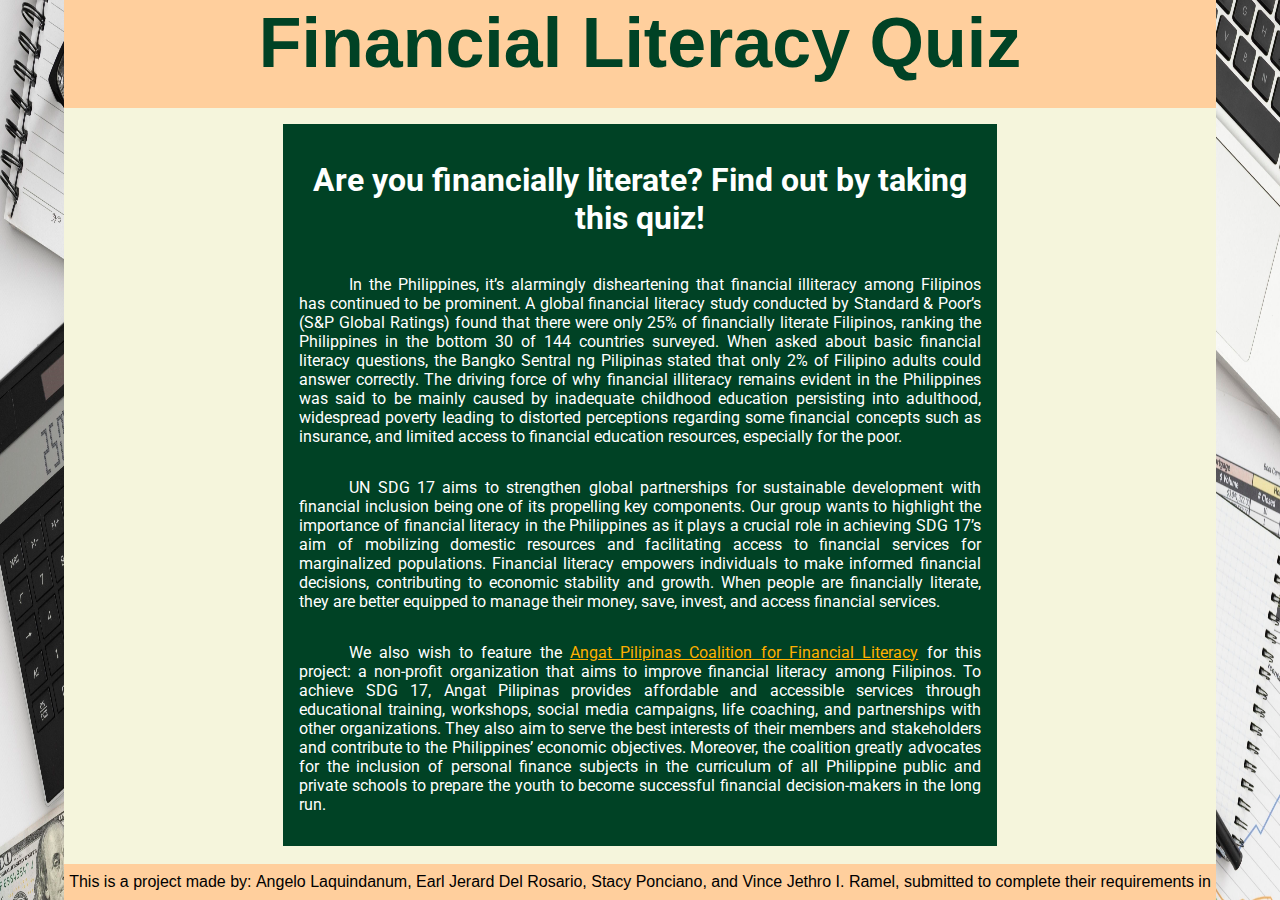
<file: index.html>
<html>
    <head>
        <title>Financial Literacy Quiz</title>
            <frameset cols="5%,90%,5%" frameborder="no" framespacing="0">
                <frame src="Pages/sidebar.html" frameborder="0" noresize="noresize" scrolling="no"></frame>
                <frameset rows="12%, 84%, 4%" frameborder="no" framespacing="0">
                    <frame src ="Pages/topbar.html" frameborder="0" noresize="noresize" scrolling="no"></frame>
                    <frame name="contentframe" src="Pages/welcome.html" frameborder="0" noresize="noresize" scrolling="yes" framespacing="0"></frame>
                    <frame src="Pages/bottombar.html" frameborder="0" noresize="noresize" framespacing="0" scrolling="no"></frame>
                </frameset>
                <frame src="Pages/sidebar2.html" frameborder="0" noresize="noresize" scrolling="no"></frame>
            </frameset>
        </frameset>
    </head>
</html>
</file>
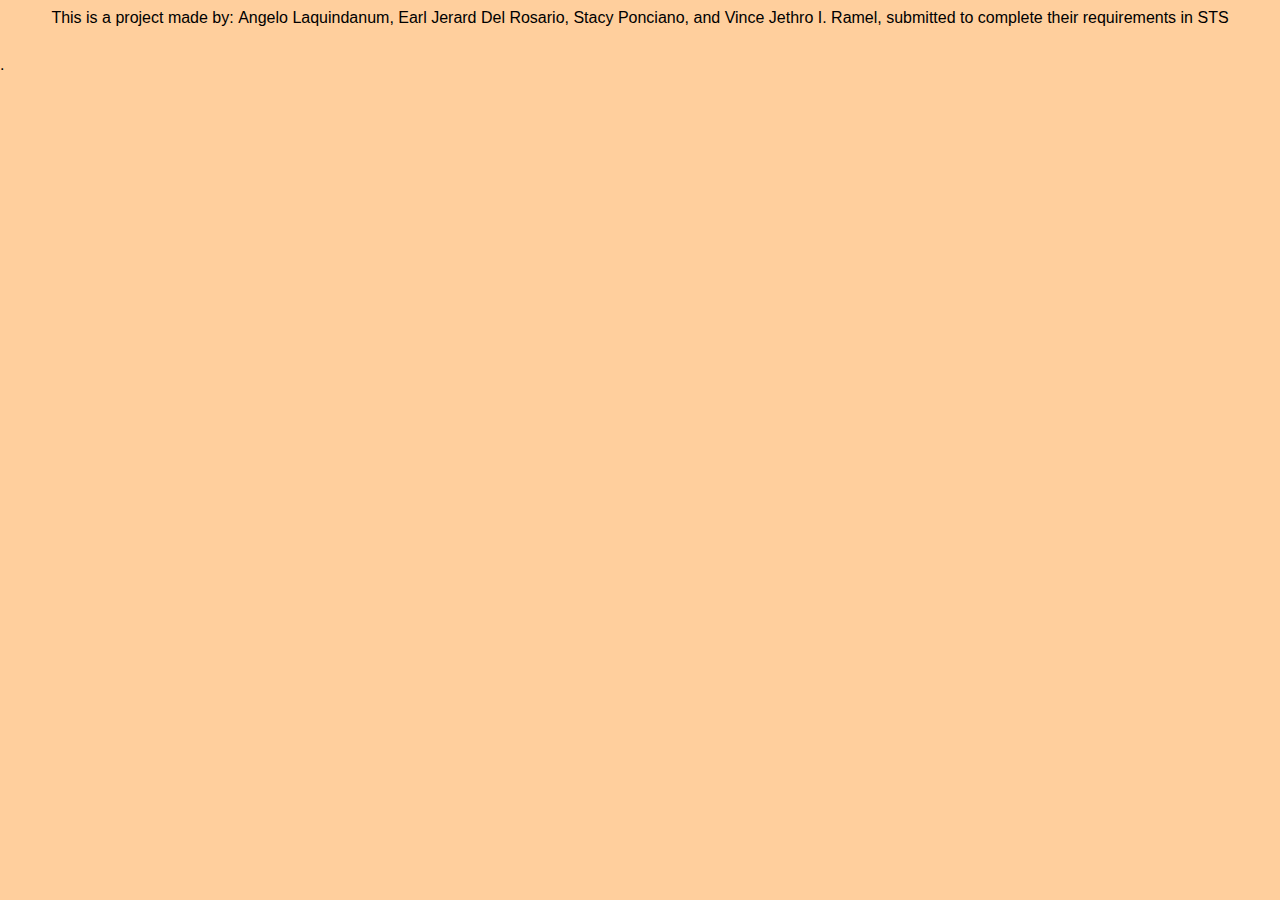
<file: Pages/bottombar.html>
<html>
    <head>
        <style>
            body {
                margin: 0;
                padding: 0;
                font-family: "Roboto", sans-serif;
                font-weight: 100;
                line-height: 1.7rem;
                background: #FFCF9D;
            }
            p {
                padding: 4px;
                text-align: center;
            }
        </style>
    </head>
    <body>
        <p>This is a project made by: <b>Angelo Laquindanum, Earl Jerard Del Rosario, Stacy Ponciano, and Vince Jethro I. Ramel</b>, submitted to complete their requirements in <b>STS</b></p>.
    </body>
</html>
</file>
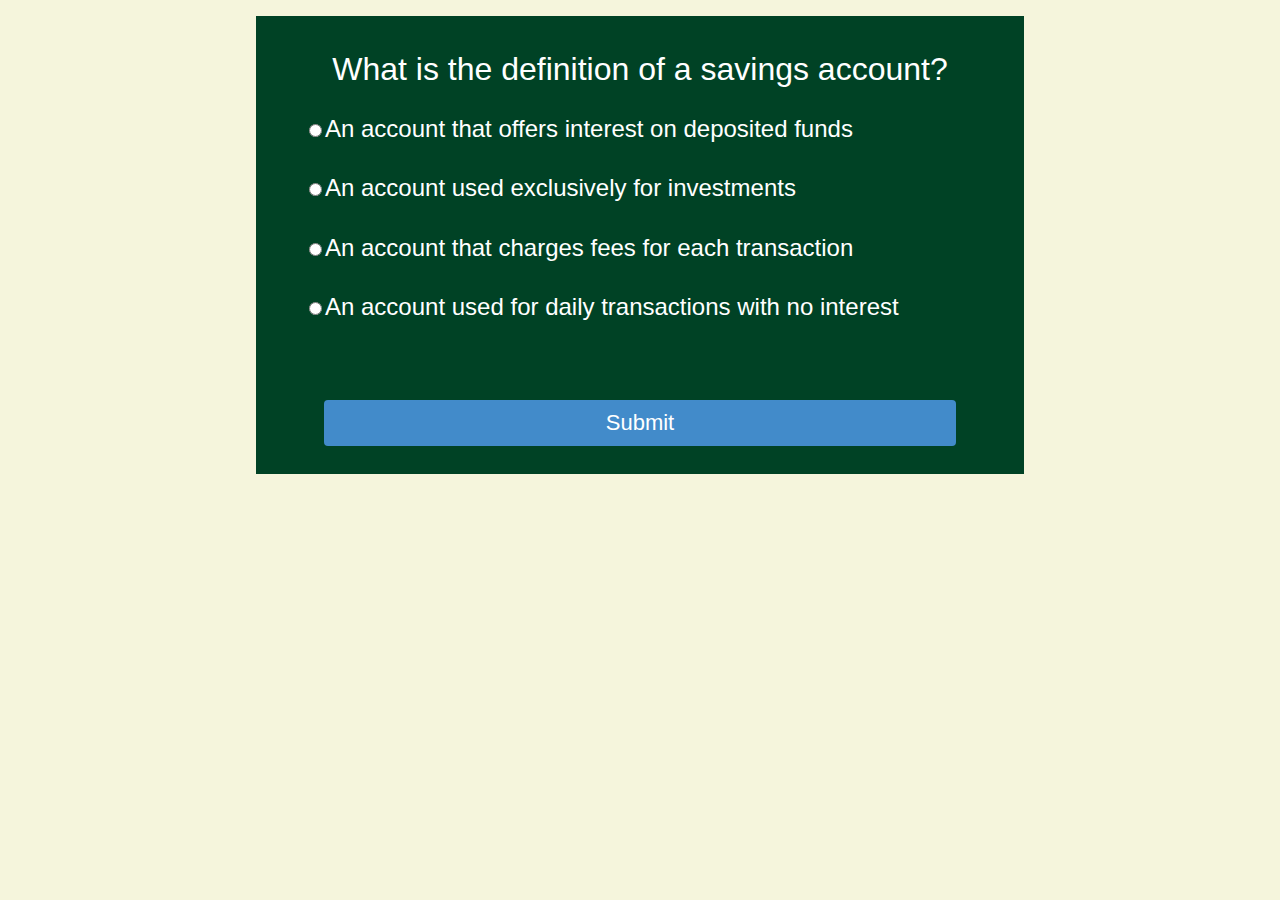
<file: Pages/personality-quiz.html>
<!DOCTYPE html>
<html>
<head>
  <title>Financial Literacy Quiz</title>
  <link rel="stylesheet" href="main.css">
</head>
<body>
  <div class="container">
    <div id="quiz"></div>
    <div id="result" class="result"></div>
    <button id="submit" class="button">Submit</button>
    <div id="vertical-center" class="vertical-center">
        <button id="retry" class="button hide">Retry</button>
        <button id="showAnswer" class="button hide">Show Answers</button>
        <button id="home" class="button hide" onclick="window.location.href = 'welcome.html';">Home</button>
    </div>
  </div>
  <script src="main.js"></script>
</body>
</html>
</file>
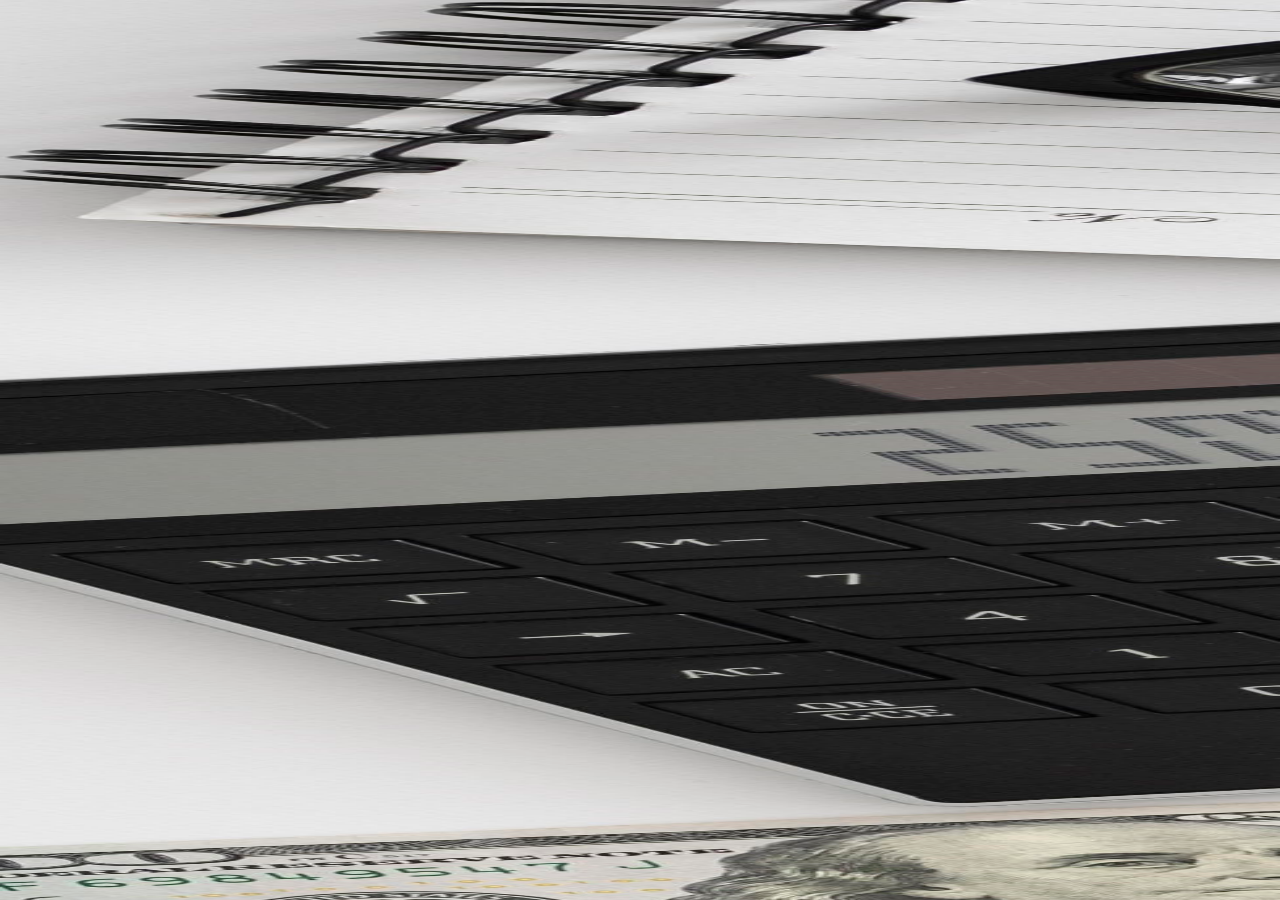
<file: Pages/sidebar.html>
<html>
    <head>
        <style>
            body {
                margin: 0;
                padding: 0;
                font-family: "Roboto", sans-serif;
                font-weight: 100;
                line-height: 1.7rem;
                background: #0a1d37;
            }
        </style>
    </head>
    <body>
        <img src="pictures/bg1.jpg" 
            width=100% 
            height=100% />
    </body>
</html>
</file>
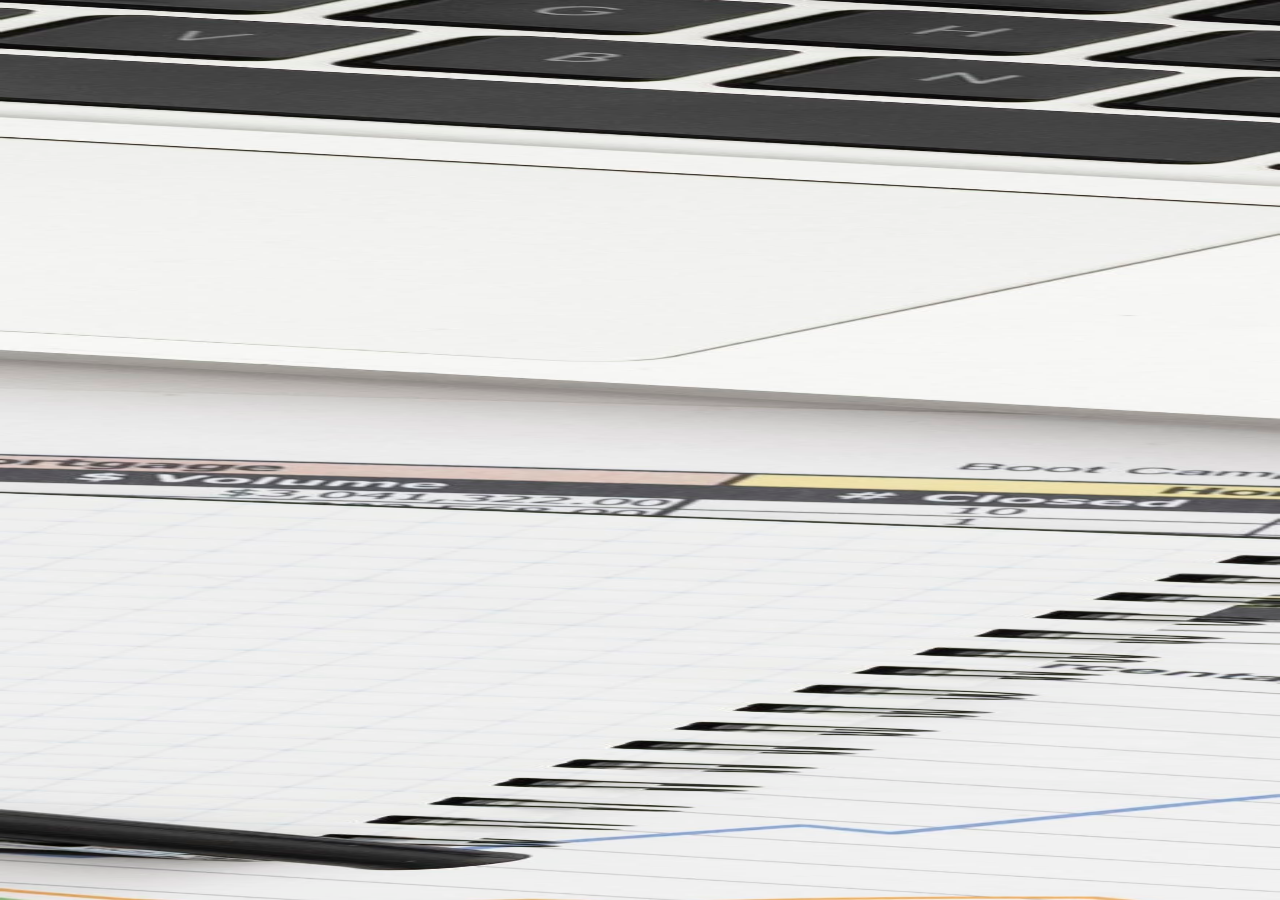
<file: Pages/sidebar2.html>
<html>
    <head>
        <style>
            body {
                margin: 0;
                padding: 0;
                font-family: "Roboto", sans-serif;
                font-weight: 100;
                line-height: 1.7rem;
                background: #0a1d37;
            }
        </style>
    </head>
    <body>
        <img src="pictures/bg2.jpg" 
            width=100% 
            height=100% />
    </body>
</html>
</file>
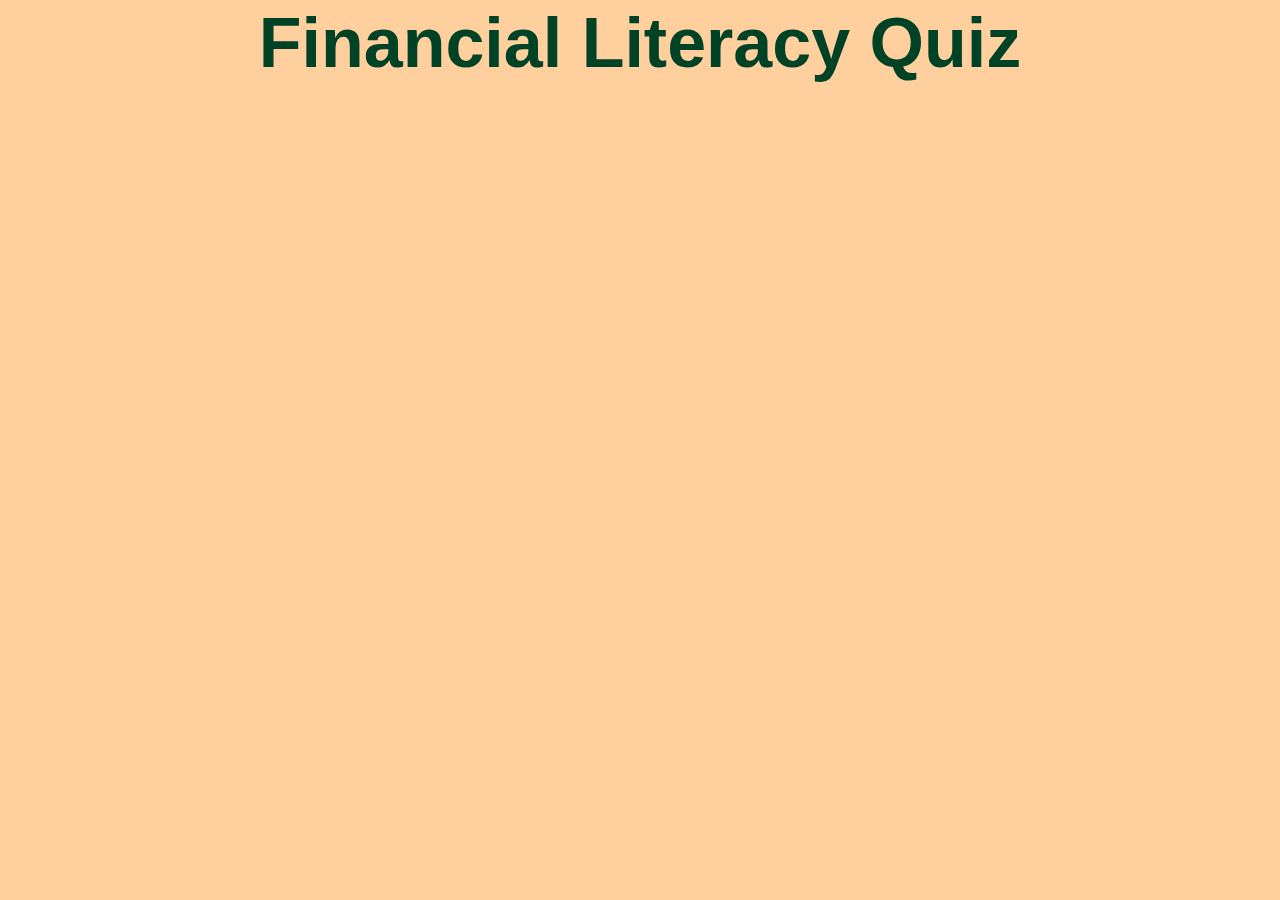
<file: Pages/topbar.html>
<html>
    <head>
        <style>
            body {
                margin: 0;
                padding: 0;
                font-family: "Roboto", sans-serif;
                font-weight: 100;
                line-height: 1.7rem;
                background: #FFCF9D;
            }
            h1 {
                font-family: "Roboto", sans-serif;
                text-align: center;
                font-size: 70;
                padding-top: 1.5rem;
                margin: 0.35rem;
                color: #004225;
            }
        </style>
    </head>
    <body>
        <h1>Financial Literacy Quiz</h1>
    </body>
</html>
</file>
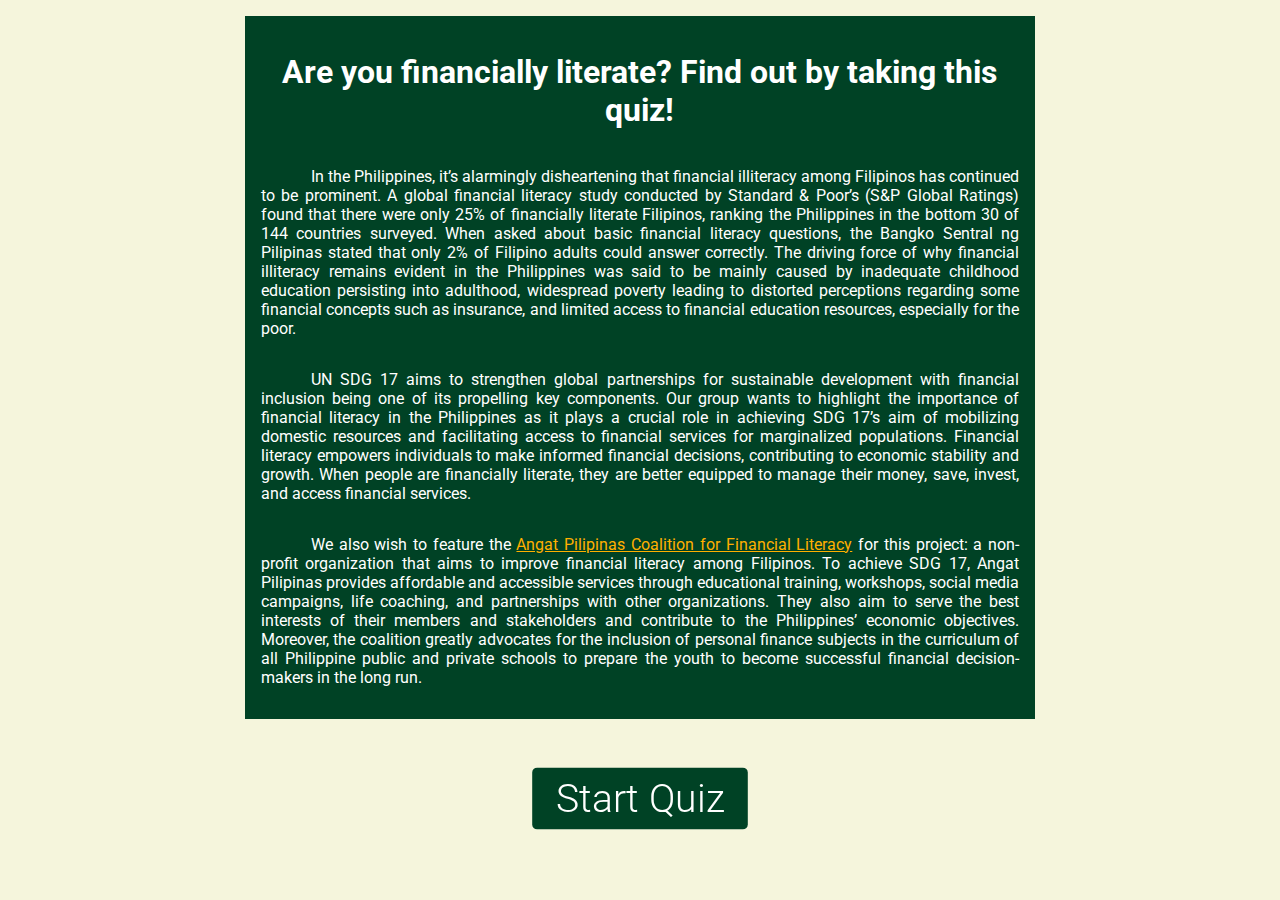
<file: Pages/welcome.html>
<html>
    <head>
        <link href="https://fonts.googleapis.com/css?family=Roboto" rel="stylesheet">
        <style>
            body{
                background: #F5F5DC;
            }
            h1 {
                font-family: "Roboto", sans-serif;
                text-align: center;
                color: white;
            }
            p {
                font-family: "Roboto", sans-serif;
                text-align: justify;
                color: white;
                text-indent: 50px;
            }
            a {
                color: #FFB000;
            }
            input {
                font-family: "Roboto", sans-serif;
                font-size: 40px;
                display: flex;
                justify-content: center;
                margin: auto;
                padding: 0.5rem 1.5rem;
                border: none;
                border-radius: 5px;
                font-weight: 300;
                color: white;
                outline: none;
                transform: scale(0.98);
                transition: all 0.2s;
                background: #004225;
            }
            input:hover,
            input:focus {
                transform: scale(1);
                font-weight: 500;
            }
            .container {
                padding: 1rem;
                padding-top: 1rem;
                text-shadow: 0 1px #00000010;
                width: 60%;
                margin: 3rem auto;
                margin-top: 1rem;
                display: flex;
                flex-direction: column;
                background: #004225;
            }
        </style>
    </head>
    <body>
        <div id="container" class="container">
            <h1>Are you financially literate? Find out by taking this quiz!</h1>
            <p>In the Philippines, it’s alarmingly disheartening that financial illiteracy among Filipinos has continued to be prominent. A global financial literacy study conducted by Standard & Poor’s (S&P Global Ratings) found that there were only 25% of financially literate Filipinos, ranking the Philippines in the bottom 30 of 144 countries surveyed. When asked about basic financial literacy questions, the Bangko Sentral ng Pilipinas stated that only 2% of Filipino adults could answer correctly. The driving force of why financial illiteracy remains evident in the Philippines was said to be mainly caused by inadequate childhood education persisting into adulthood, widespread poverty leading to distorted perceptions regarding some financial concepts such as insurance, and limited access to financial education resources, especially for the poor.</p>
            <p>UN SDG 17 aims to strengthen global partnerships for sustainable development with financial inclusion being one of its propelling key components. Our group wants to highlight the importance of financial literacy in the Philippines as it plays a crucial role in achieving SDG 17’s aim of mobilizing domestic resources and facilitating access to financial services for marginalized populations. Financial literacy empowers individuals to make informed financial decisions, contributing to economic stability and growth. When people are financially literate, they are better equipped to manage their money, save, invest, and access financial services.</p>
            <p>We also wish to feature the <a href="https://www.ivolunteer.com.ph/organization/403">Angat Pilipinas Coalition for Financial Literacy</a> for this project: a non-profit organization that aims to improve financial literacy among Filipinos. To achieve SDG 17, Angat Pilipinas provides affordable and accessible services through educational training, workshops, social media campaigns, life coaching, and partnerships with other organizations. They also aim to serve the best interests of their members and stakeholders and contribute to the Philippines’ economic objectives. Moreover, the coalition greatly advocates for the inclusion of personal finance subjects in the curriculum of all Philippine public and private schools to prepare the youth to become successful financial decision-makers in the long run.
</p>
        </div>
        <form action="personality-quiz.html">
            <input type="submit" value="Start Quiz" />
        </form>
    </body>
</html>
</file>
<file: Pages/main.css>
html {
  box-sizing: border-box;
}
*,
*:before,
*:after {
  box-sizing: inherit;
}
body {
  margin: 0;
  padding: 0;
  font-family: "Roboto", sans-serif;
  font-weight: 100;
  line-height: 1.7rem;
  background: #F5F5DC;
}
.container {
  padding-left: 3rem;
  padding-right: 3rem;
  padding-top: 0.5rem;
  padding-bottom: 0.5rem;
  width: 60%;
  margin: 5rem auto;
  margin-top: 1rem;
  display: flex;
  flex-direction: column;
  background: #004225;
  min-height: 30vh;
}

h1 {
  text-align: center;
}

.question {
  margin: 2rem 0;
  color: white;
  font-size: 2rem;
  text-align: center;
}

.options {
  margin-bottom: 0px;
}

.option {
  display: block;
  margin: 2rem 0;
  color: white;
  font-size: 1.5rem;
  text-align: justify;
}
.option:hover {
  background: rgba(255, 255, 255, 0.4);
}

.button {
  display: inline-block;
  padding: 10px 20px;
  background-color: #428bca;
  color: #fff;
  border: none;
  cursor: pointer;
  font-size: 22px;
  border-radius: 4px;
  transition: background-color 0.3s;
  margin: 20px;
}

.button:hover {
  background-color: #3071a9;
}

.result {
  font-family: "Roboto", sans-serif;
  text-align: justify;
  font-size: 22px;
  margin-top: 20px;
  margin-bottom: 0.5rem;
  color: white;
}

.hide{
  display: none;
  background: #bab86c;
  margin-top: 20px;
  width: 240px;
  padding-right: 1rem;
  padding-left: 1rem;
}

.vertical-center {
  display: none;
  justify-content: center;
  align-items: center;
  height: 200px;
}
</file>
